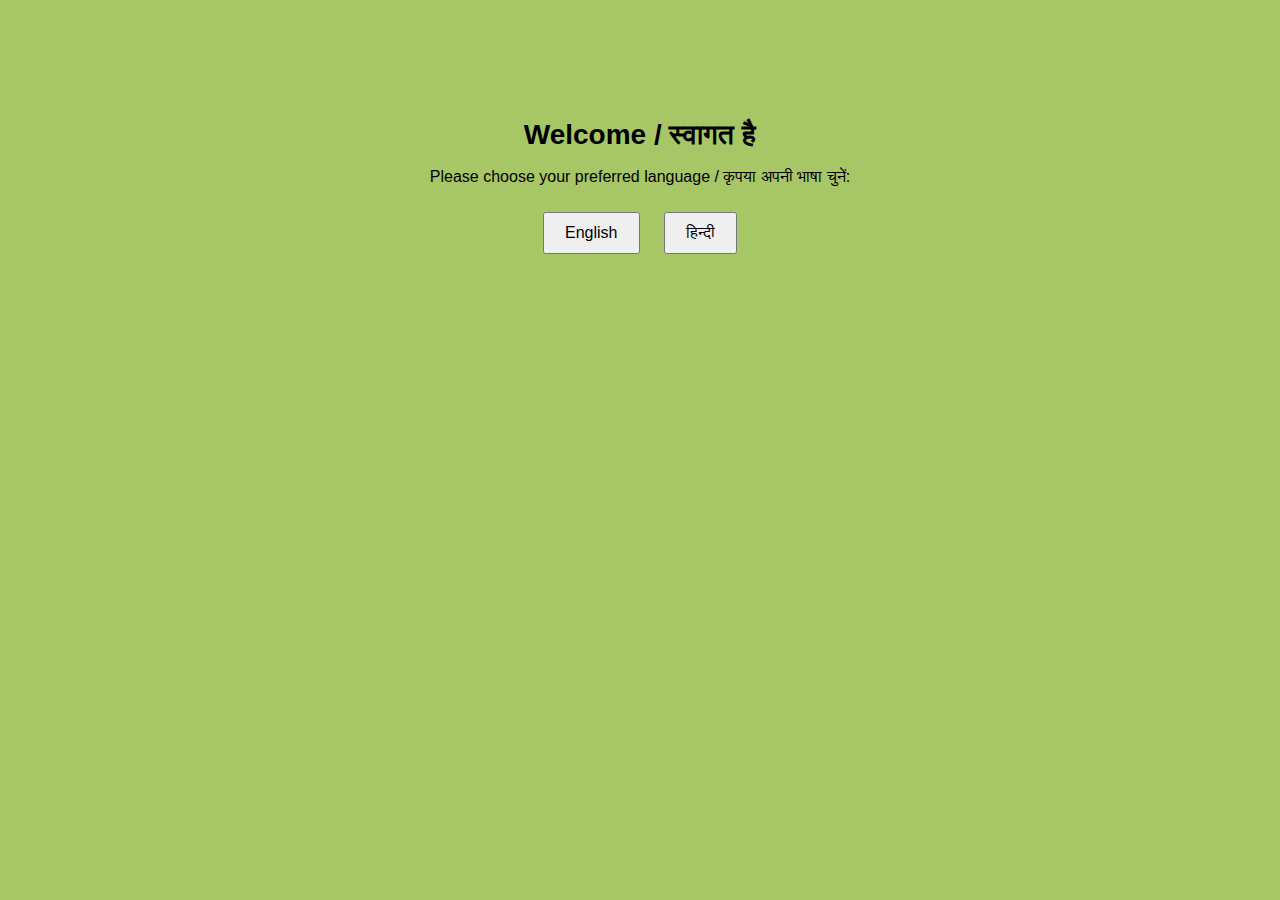
<file: index.html>
<!DOCTYPE html>
<html lang="en">
<head>
  <meta charset="UTF-8" />
  <meta name="viewport" content="width=device-width, initial-scale=1.0"/>
  <title>Language Selection | भाषा चयन</title>
  <link rel="stylesheet" href="style.css" />
  <script>
    function setLanguage(lang) {
      localStorage.setItem("siteLanguage", lang);
      window.location.href = `index-${lang}.html`; // Redirect to appropriate version
    }
  </script>
  <style>
    body {
      font-family: Arial, sans-serif;
      text-align: center;
      padding-top: 100px;
    }
    h1 {
      font-size: 28px;
      margin-bottom: 10px;
    }
    button {
      padding: 10px 20px;
      margin: 10px;
      font-size: 16px;
      cursor: pointer;
    }
  </style>
</head>
<body>

  <h1>Welcome / स्वागत है</h1>
  <p>Please choose your preferred language / कृपया अपनी भाषा चुनें:</p>

  <button onclick="setLanguage('en')">English</button>
  <button onclick="setLanguage('hi')">हिन्दी</button>

</body>
</html>
</file>
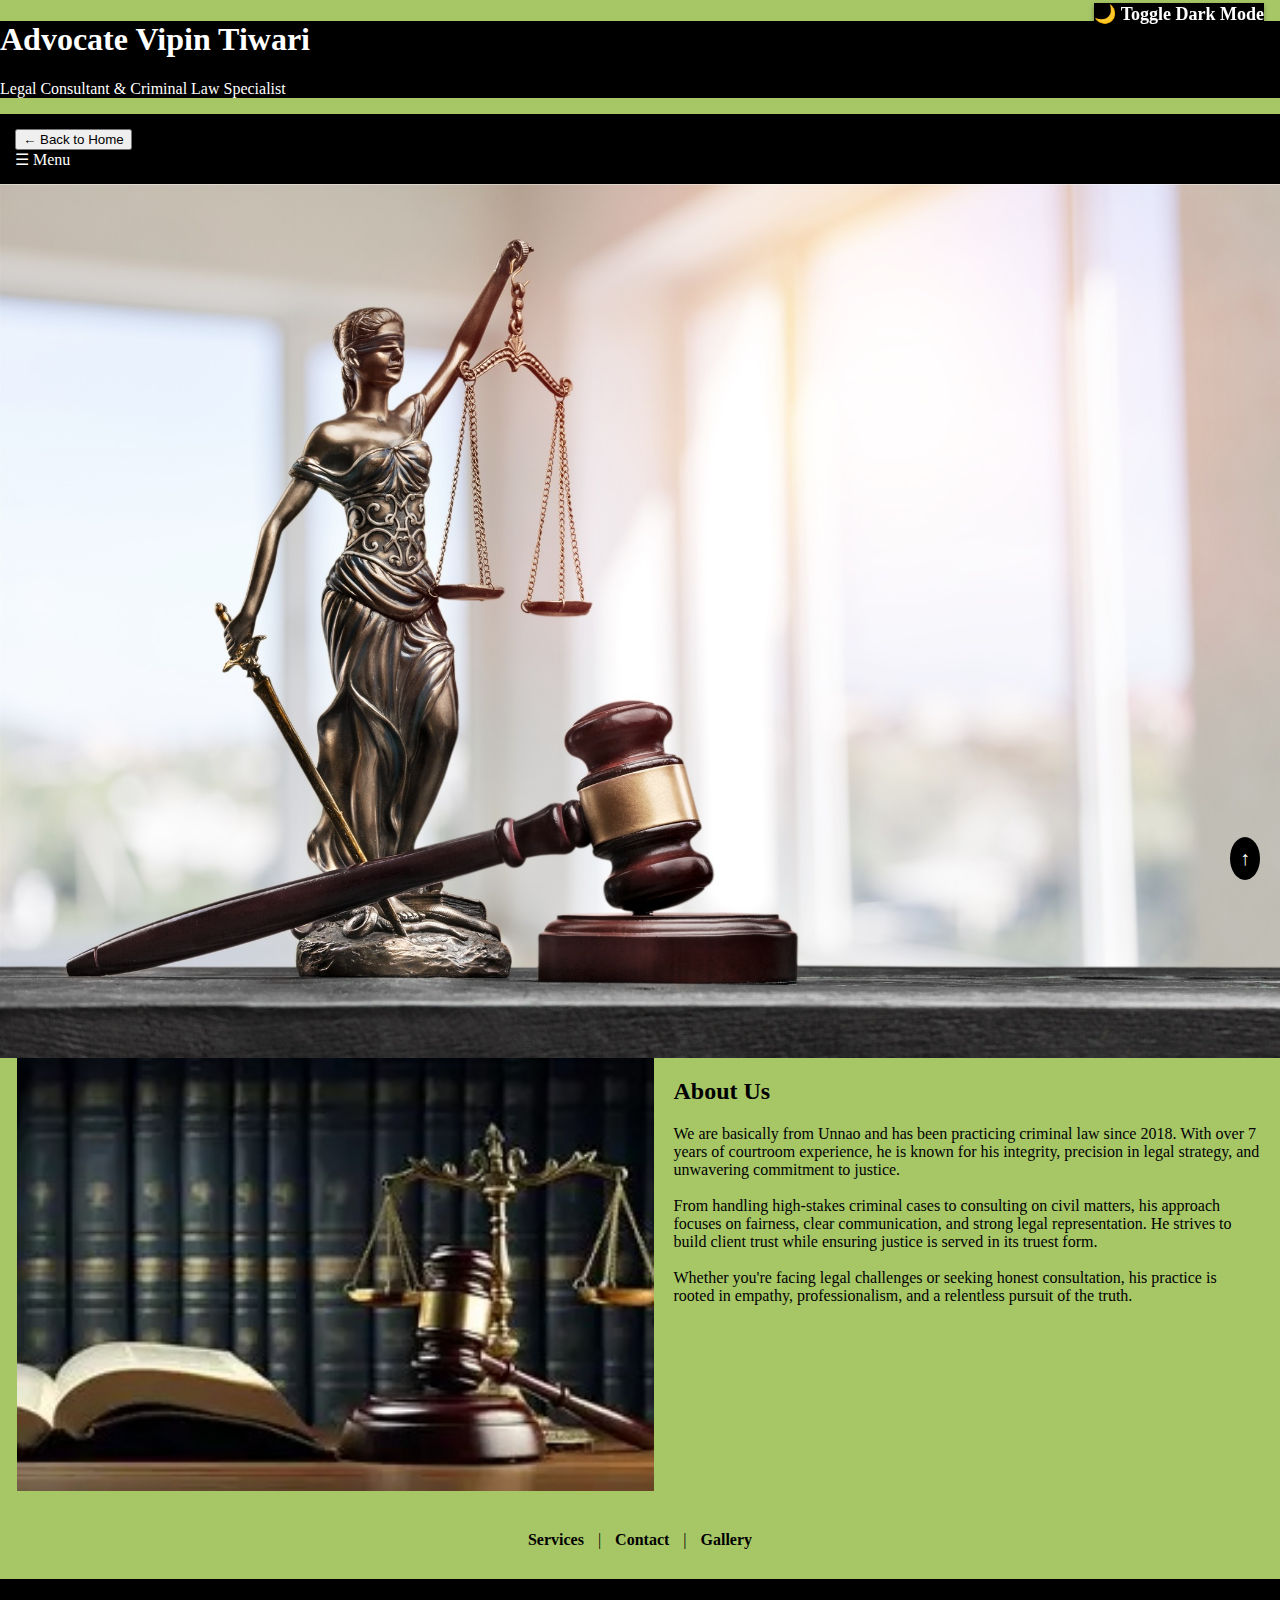
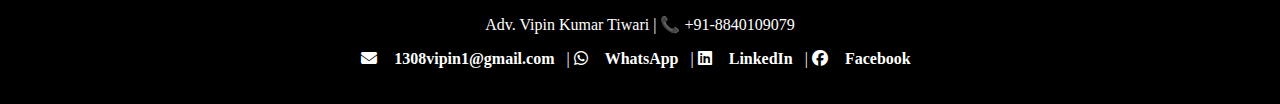
<file: about-en.html>
<!DOCTYPE html>
<html lang="en">
<head>
  <meta charset="UTF-8" />
  <meta name="viewport" content="width=device-width, initial-scale=1.0"/>
  <title>About | Advocate Vipin Tiwari</title>
  <link rel="stylesheet" href="style.css" />
  <script src="script.js" defer></script>
  <link rel="stylesheet" href="https://cdnjs.cloudflare.com/ajax/libs/font-awesome/6.4.0/css/all.min.css" />
</head>
<body>

  <!-- Header -->
  <header>
    <h1>Advocate Vipin Tiwari</h1>
    <p>Legal Consultant & Criminal Law Specialist</p>
  </header>

  <!-- Navigation Bar -->
  <nav>
    <div class="nav-left">
      <button onclick="window.location.href='index.html'">← Back to Home</button>
    </div>
    <div class="menu-toggle" onclick="toggleMenu()">☰ Menu</div>
    <div class="nav-links" id="navLinks">
      <a href="index-en.html">Home</a>
      <a href="about-en.html" class="active">About</a>
      <a href="services-en.html">Services</a>
      <a href="contact-en.html">Contact</a>
      <a href="gallery-en.html">Gallery</a>
    </div>
  </nav>
<!-- Hero Section -->
  <sub-section class="hero">
    <img src="hero.jpg" alt="Hero Image">
  </sub-section>

  <!-- About Page Content -->
  <section class="responsive-section">
    <img src="about.jpg" alt="Advocate Vipin Kumar Tiwari in courtroom">
    <div class="text-block">
      <h2>About Us</h2>
      <p>
        We are basically from Unnao and has been practicing criminal law since 2018.
        With over 7 years of courtroom experience, he is known for his integrity, precision in legal strategy,
        and unwavering commitment to justice.
        <br><br>
        From handling high-stakes criminal cases to consulting on civil matters, his approach focuses on fairness,
        clear communication, and strong legal representation. He strives to build client trust while ensuring justice
        is served in its truest form.
        <br><br>
        Whether you're facing legal challenges or seeking honest consultation, his practice is rooted in empathy,
        professionalism, and a relentless pursuit of the truth.
      </p>
    </div>
  </section>

  <!-- Section Links -->
  <section class="section-nav">
    <a href="services-en.html">Services</a> |
    <a href="contact-en.html">Contact</a> |
    <a href="gallery-en.html">Gallery</a>
  </section>

  <!-- Toggle Dark Mode -->
  <div class="toggle-dark" onclick="toggleDarkMode()">🌙 Toggle Dark Mode</div>

  <!-- Footer -->
  <footer>
    <p>Adv. Vipin Kumar Tiwari | 📞 +91-8840109079</p>
    <p>
      <i class="fas fa-envelope"></i>
      <a href="mailto:1308vipin1@gmail.com">1308vipin1@gmail.com</a> |
      <i class="fab fa-whatsapp"></i>
      <a href="https://wa.me/+918840109079" target="_blank">WhatsApp</a> |
      <i class="fab fa-linkedin"></i>
      <a href="https://linkedin.com/in/aniket" target="_blank">LinkedIn</a> |
      <i class="fab fa-facebook"></i>
      <a href="https://facebook.com/aniket" target="_blank">Facebook</a>
    </p>
  </footer>

  <!-- Back to Top Button -->
  <div class="back-to-top" onclick="scrollToTop()">↑</div>

</body>
</html>
</file>
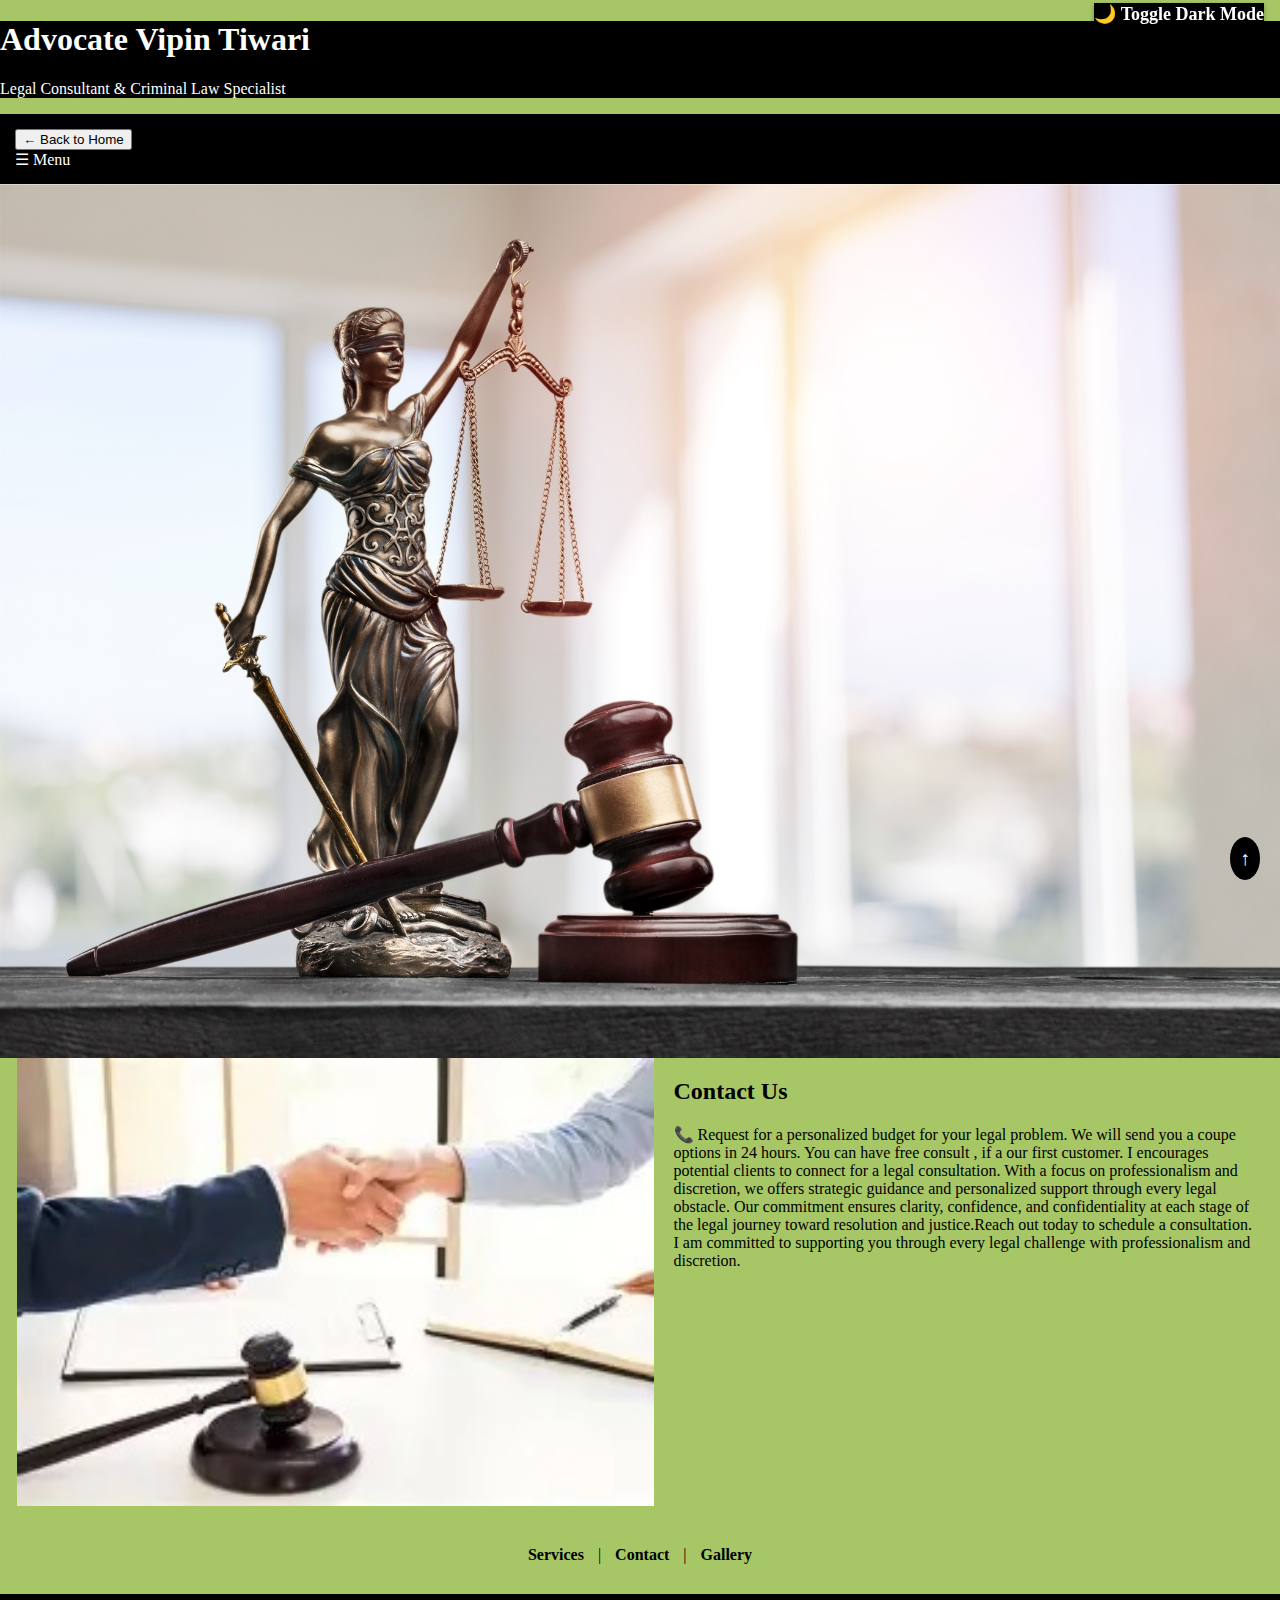
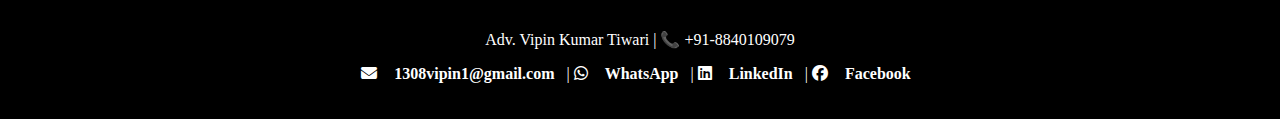
<file: contact-en.html>
<!DOCTYPE html>
<html lang="en">
<head>
  <meta charset="UTF-8" />
  <meta name="viewport" content="width=device-width, initial-scale=1.0"/>
  <title>About | Advocate Vipin Tiwari</title>
  <link rel="stylesheet" href="style.css" />
  <script src="script.js" defer></script>
  <link rel="stylesheet" href="https://cdnjs.cloudflare.com/ajax/libs/font-awesome/6.4.0/css/all.min.css" />
</head>
<body>

  <!-- Header -->
  <header>
    <h1>Advocate Vipin Tiwari</h1>
    <p>Legal Consultant & Criminal Law Specialist</p>
  </header>

  <!-- Navigation Bar -->
  <nav>
    <div class="nav-left">
      <button onclick="window.location.href='index.html'">← Back to Home</button>
    </div>
    <div class="menu-toggle" onclick="toggleMenu()">☰ Menu</div>
    <div class="nav-links" id="navLinks">
      <a href="index-en.html">Home</a>
      <a href="about-en.html" class="active">About</a>
      <a href="services-en.html">Services</a>
      <a href="contact-en.html">Contact</a>
      <a href="gallery-en.html">Gallery</a>
    </div>
  </nav>
<!-- Hero Section -->
  <sub-section class="hero">
    <img src="hero.jpg" alt="Hero Image">
  </sub-section>

  <!-- About Page Content -->
  <section class="responsive-section">
    <img src="contact.jpg" alt="Advocate Vipin Kumar Tiwari in courtroom">
    <div class="text-block">
      <h2>Contact Us</h2>
      <p>
        📞 Request for a personalized budget for your legal problem. We will send you a coupe options in 24 hours. You can have free consult , if a our first customer. I encourages potential clients to connect for a legal consultation. With a focus on professionalism and discretion, we offers strategic guidance and personalized support through every legal obstacle. Our commitment ensures clarity, confidence, and confidentiality at each stage of the legal journey toward resolution and justice.Reach out today to schedule a consultation. I am committed to supporting you through every legal challenge with professionalism and discretion.
   </p>
    </div>
  </section>

  <!-- Section Links -->
  <section class="section-nav">
    <a href="services-en.html">Services</a> |
    <a href="contact-en.html">Contact</a> |
    <a href="gallery-en.html">Gallery</a>
  </section>

  <!-- Toggle Dark Mode -->
  <div class="toggle-dark" onclick="toggleDarkMode()">🌙 Toggle Dark Mode</div>

  <!-- Footer -->
  <footer>
    <p>Adv. Vipin Kumar Tiwari | 📞 +91-8840109079</p>
    <p>
      <i class="fas fa-envelope"></i>
      <a href="mailto:1308vipin1@gmail.com">1308vipin1@gmail.com</a> |
      <i class="fab fa-whatsapp"></i>
      <a href="https://wa.me/+918840109079" target="_blank">WhatsApp</a> |
      <i class="fab fa-linkedin"></i>
      <a href="https://linkedin.com/in/aniket" target="_blank">LinkedIn</a> |
      <i class="fab fa-facebook"></i>
      <a href="https://facebook.com/aniket" target="_blank">Facebook</a>
    </p>
  </footer>

  <!-- Back to Top Button -->
  <div class="back-to-top" onclick="scrollToTop()">↑</div>

</body>
</html>
</file>
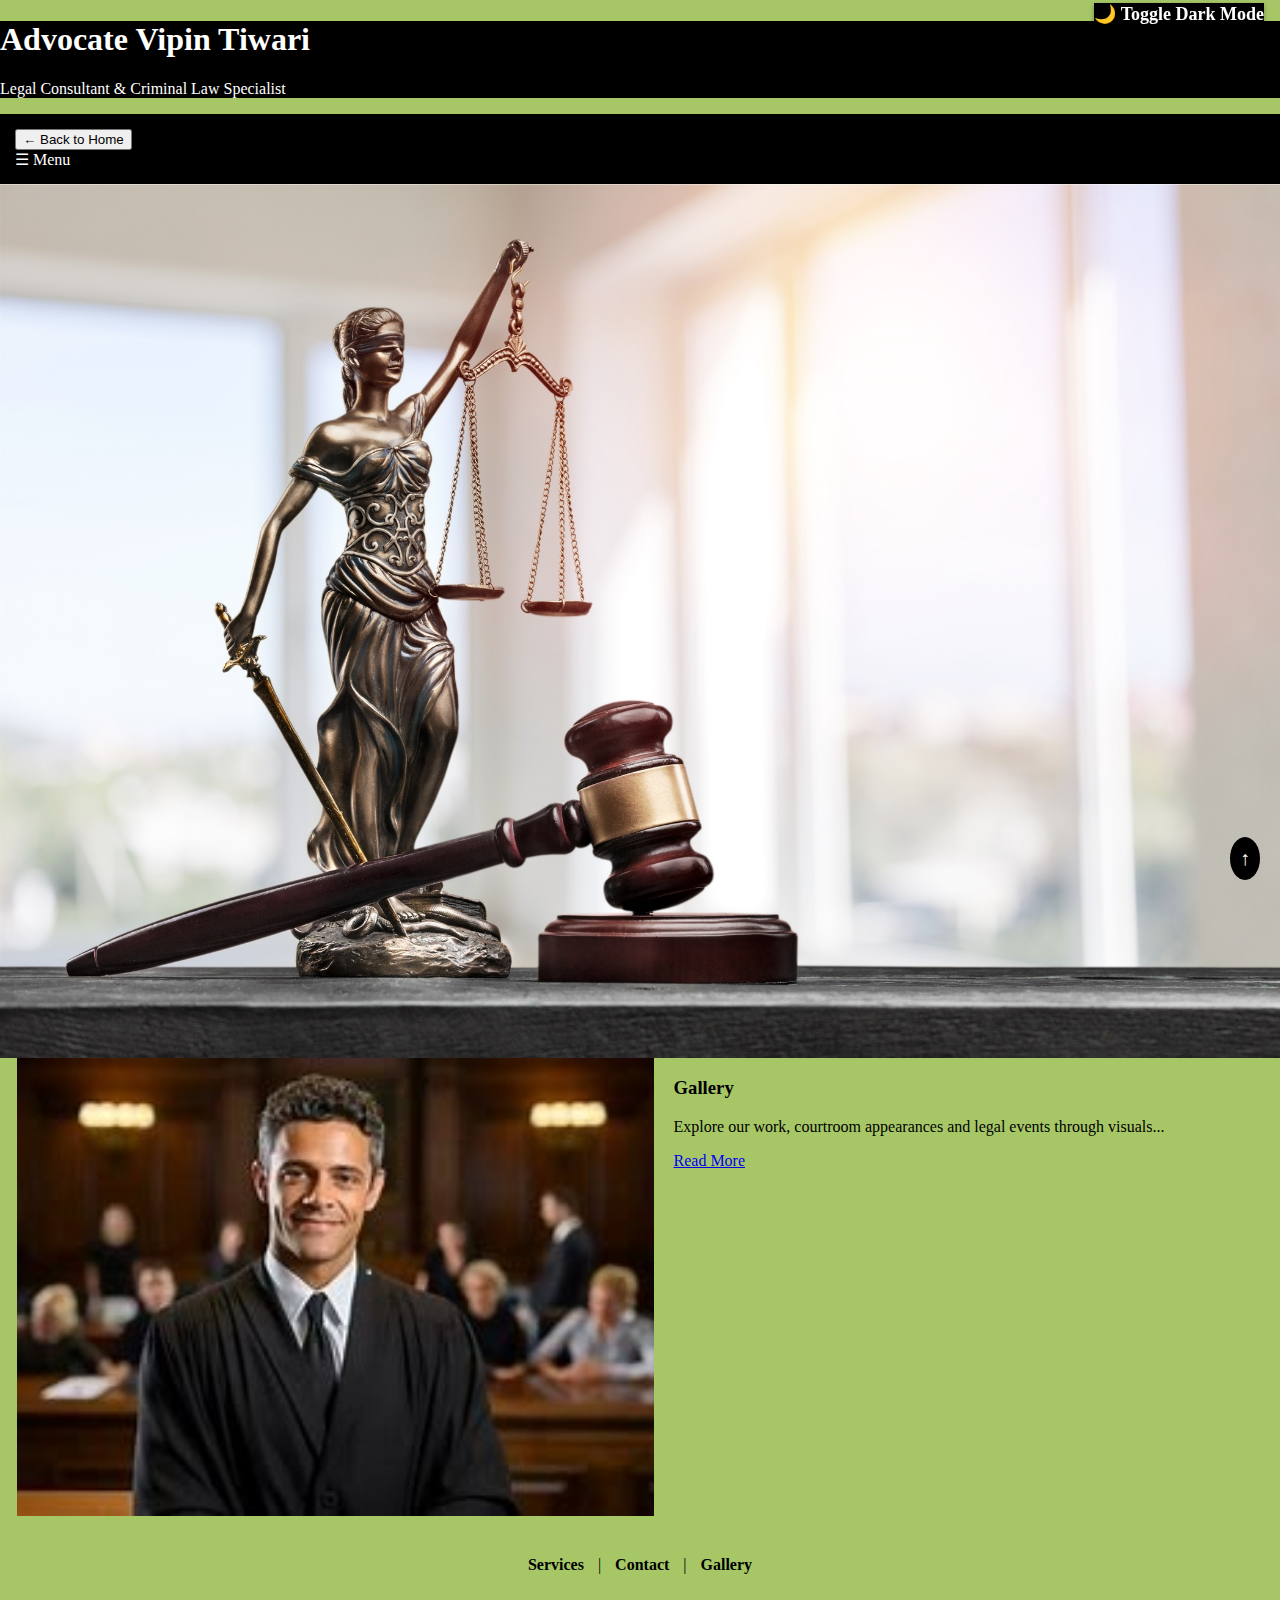
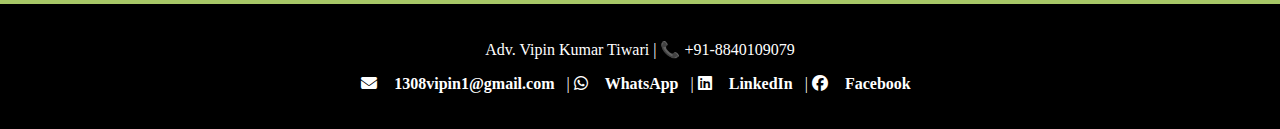
<file: gallery-en.html>
<!DOCTYPE html>
<html lang="en">
<head>
  <meta charset="UTF-8" />
  <meta name="viewport" content="width=device-width, initial-scale=1.0"/>
  <title>About | Advocate Vipin Tiwari</title>
  <link rel="stylesheet" href="style.css" />
  <script src="script.js" defer></script>
  <link rel="stylesheet" href="https://cdnjs.cloudflare.com/ajax/libs/font-awesome/6.4.0/css/all.min.css" />
</head>
<body>

  <!-- Header -->
  <header>
    <h1>Advocate Vipin Tiwari</h1>
    <p>Legal Consultant & Criminal Law Specialist</p>
  </header>

  <!-- Navigation Bar -->
  <nav>
    <div class="nav-left">
      <button onclick="window.location.href='index.html'">← Back to Home</button>
    </div>
    <div class="menu-toggle" onclick="toggleMenu()">☰ Menu</div>
    <div class="nav-links" id="navLinks">
      <a href="index-en.html">Home</a>
      <a href="about-en.html" class="active">About</a>
      <a href="services-en.html">Services</a>
      <a href="contact-en.html">Contact</a>
      <a href="gallery-en.html">Gallery</a>
    </div>
  </nav>
<!-- Hero Section -->
  <sub-section class="hero">
    <img src="hero.jpg" alt="Hero Image">
  </sub-section>

  <!-- Gallery Section -->
<section class="responsive-section">
  <img src="gallery.jpg" alt="Snapshots from courtroom and legal events">
  <div class="text-block">
    <h3>Gallery</h3>
    <p>Explore our work, courtroom appearances and legal events through visuals...</p>
    <a href="gallery.html">Read More</a>
  </div>
</section>

  <!-- Section Links -->
  <section class="section-nav">
    <a href="services-en.html">Services</a> |
    <a href="contact-en.html">Contact</a> |
    <a href="gallery-en.html">Gallery</a>
  </section>

  <!-- Toggle Dark Mode -->
  <div class="toggle-dark" onclick="toggleDarkMode()">🌙 Toggle Dark Mode</div>

  <!-- Footer -->
  <footer>
    <p>Adv. Vipin Kumar Tiwari | 📞 +91-8840109079</p>
    <p>
      <i class="fas fa-envelope"></i>
      <a href="mailto:1308vipin1@gmail.com">1308vipin1@gmail.com</a> |
      <i class="fab fa-whatsapp"></i>
      <a href="https://wa.me/+918840109079" target="_blank">WhatsApp</a> |
      <i class="fab fa-linkedin"></i>
      <a href="https://linkedin.com/in/aniket" target="_blank">LinkedIn</a> |
      <i class="fab fa-facebook"></i>
      <a href="https://facebook.com/aniket" target="_blank">Facebook</a>
    </p>
  </footer>

  <!-- Back to Top Button -->
  <div class="back-to-top" onclick="scrollToTop()">↑</div>

</body>
</html>
</file>
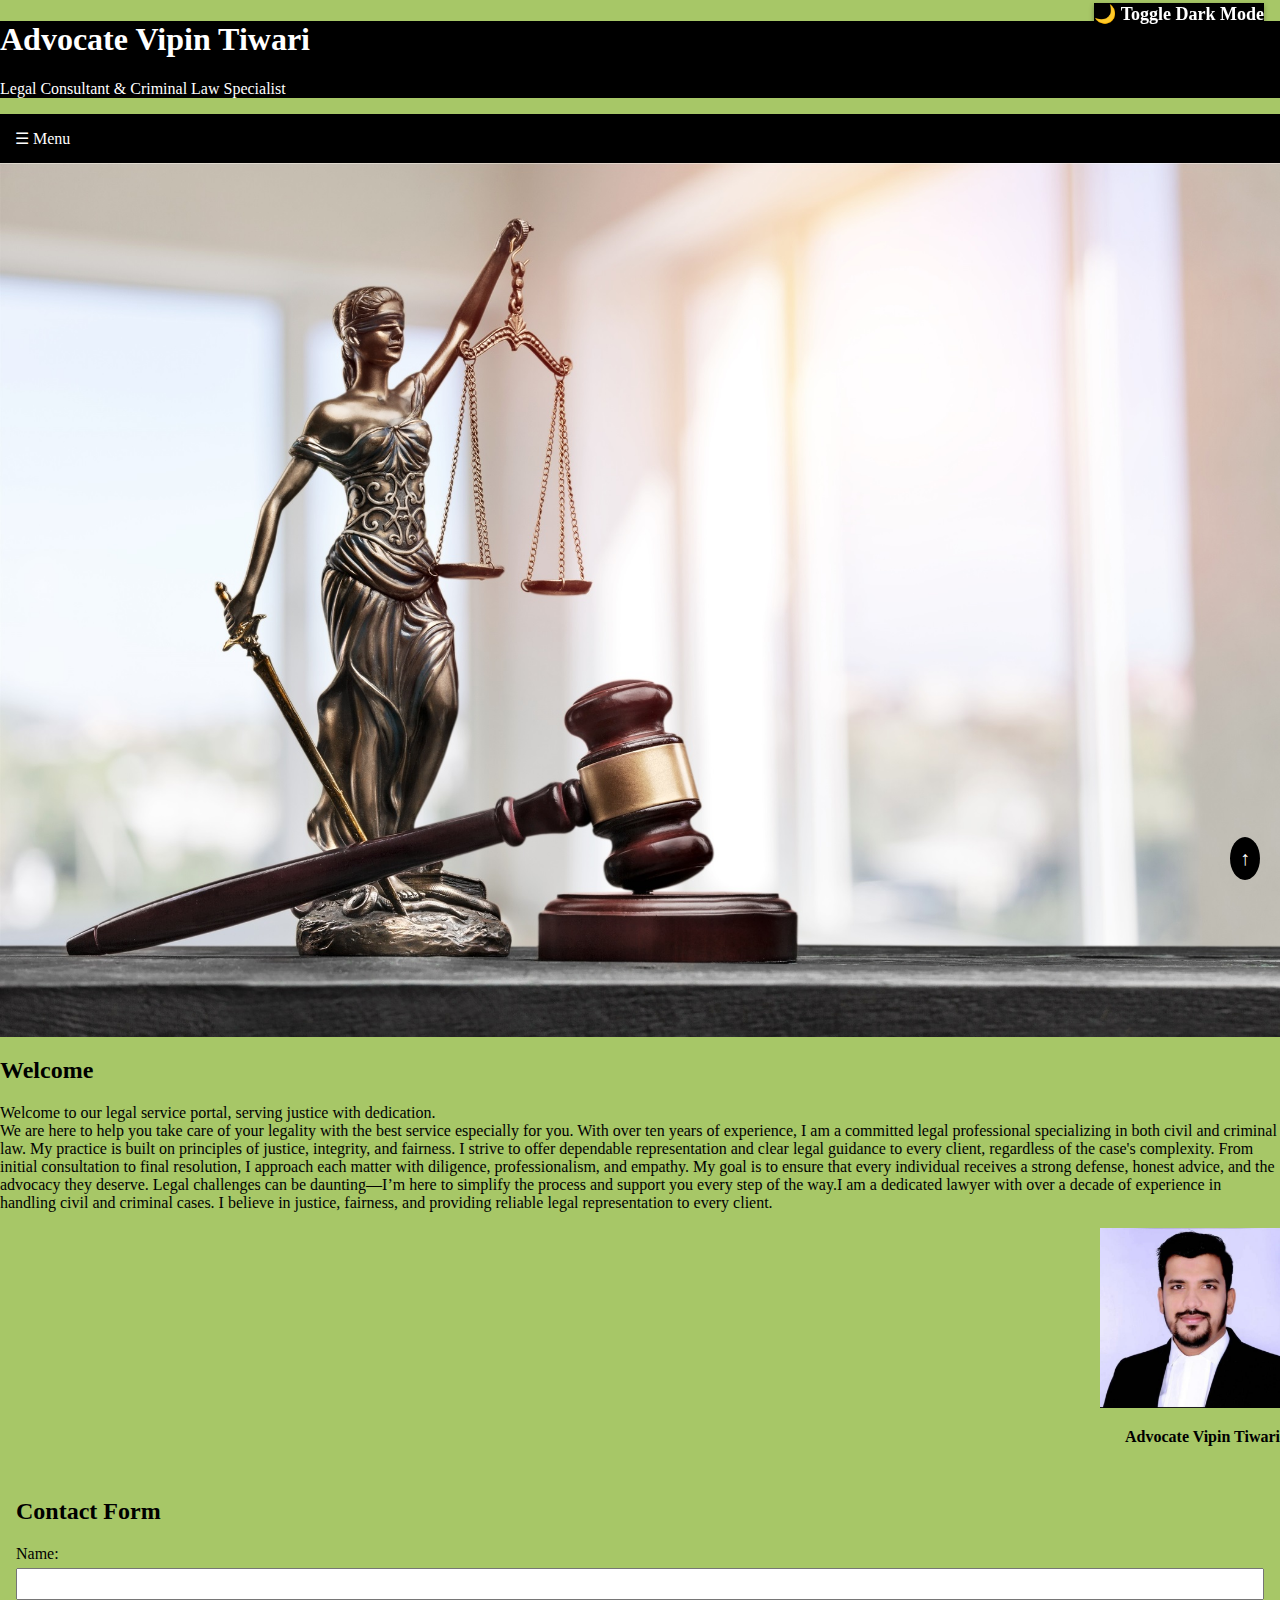
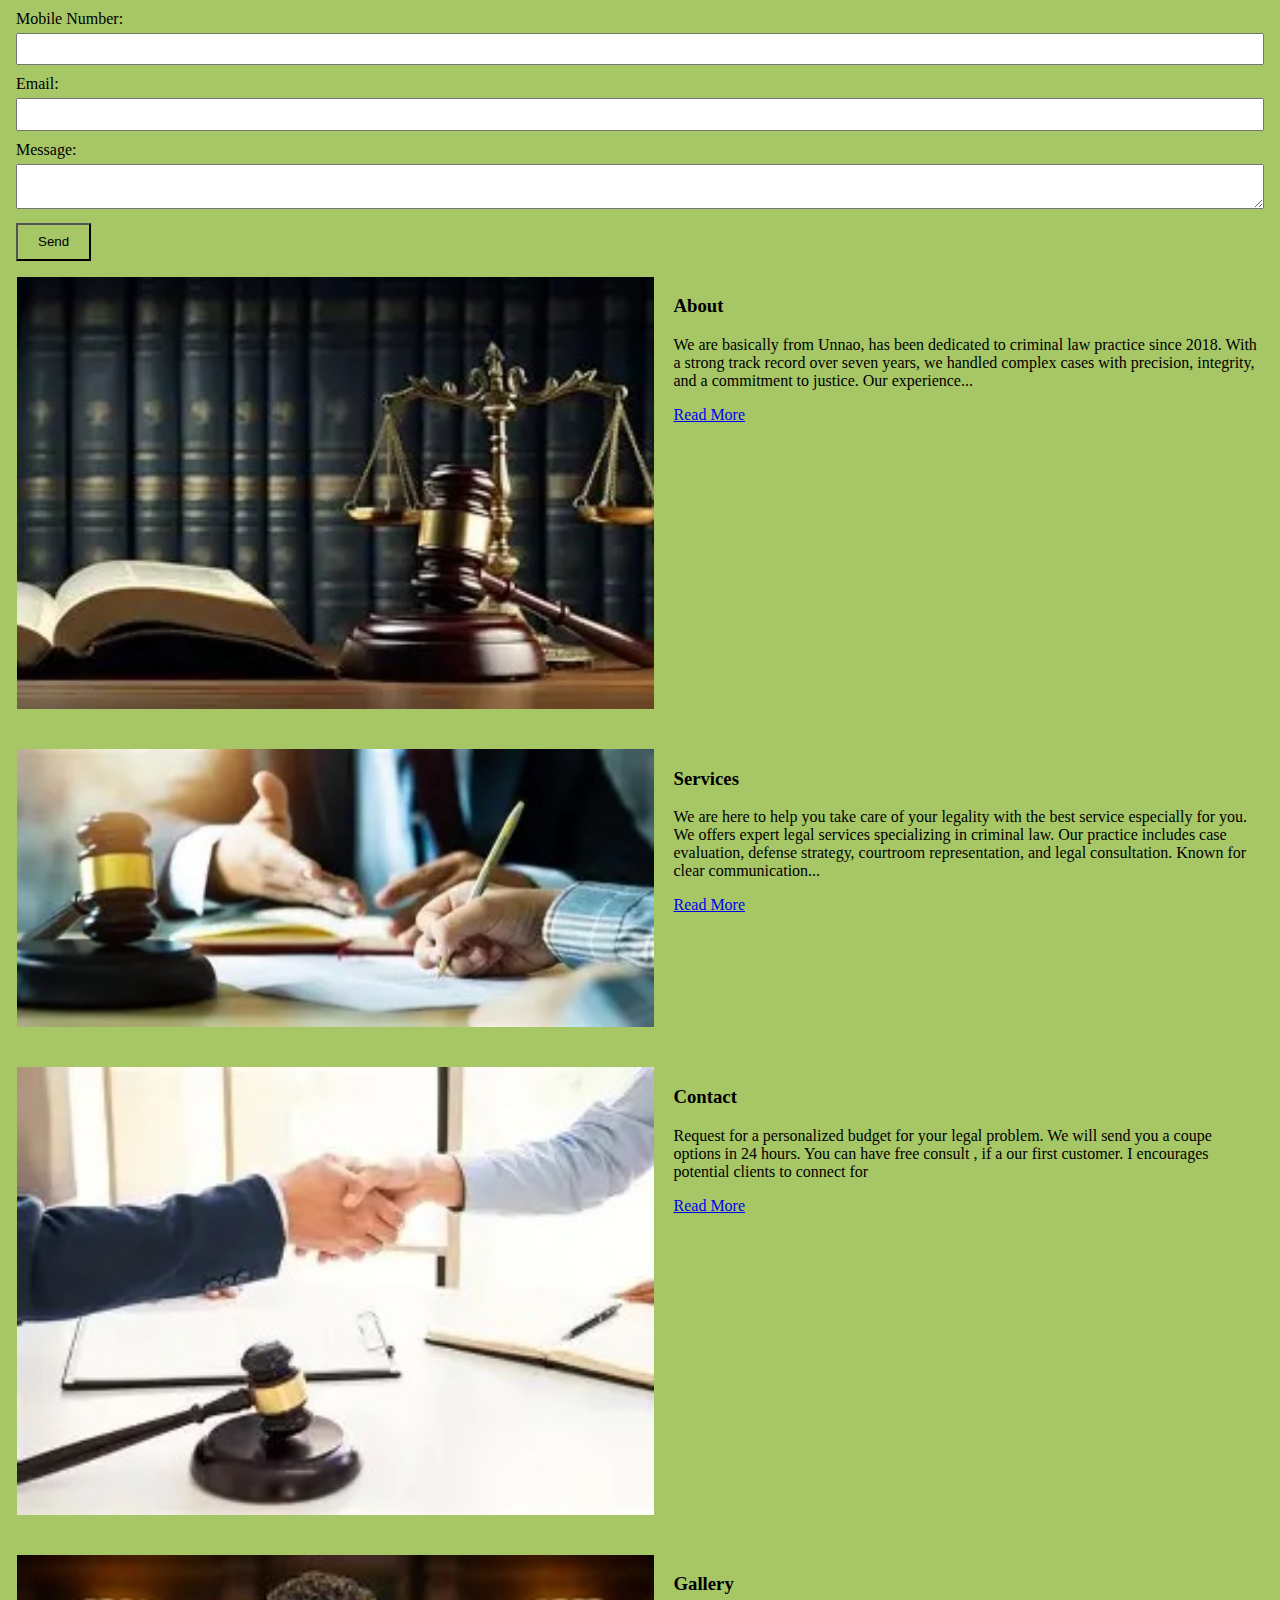
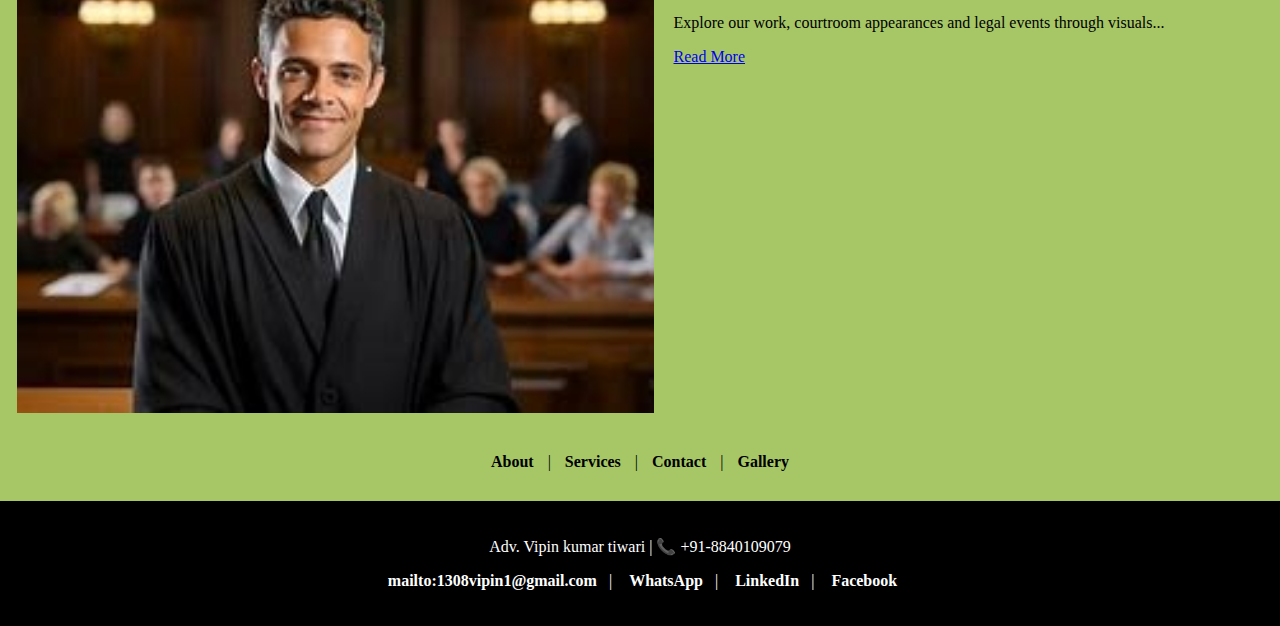
<file: index-en.html>
<!DOCTYPE html>
<html lang="en">
<head>
  <meta charset="UTF-8" />
  <meta name="viewport" content="width=device-width, initial-scale=1.0"/>
  <title>Advocate Vipin Tiwari</title>
  <link rel="stylesheet" href="style.css" />
  <script src="script.js" defer></script>
  <link
    rel="stylesheet"
    href="https://cdnjs.cloudflare.com/ajax/libs/font-awesome/6.4.0/css/all.min.css"
    integrity="sha512-pV1BwFFBlKDwbYIuGGQzY0LUZJ0HxnOpVqeEc9kV1pIhI+AIrZo8MKFMyMylU5D+ycV0vqGhYm16zT+7IeJfKw=="
    crossorigin="anonymous"
    referrerpolicy="no-referrer"
  />
</head>
<body>
  
<!-- Header -->
  <header>
    <h1>Advocate Vipin Tiwari</h1>
    <p>Legal Consultant & Criminal Law Specialist</p>
  </header>

  <!-- Navigation Bar -->
  <nav>
    <div class="menu-toggle" onclick="toggleMenu()">☰ Menu</div>
    <div class="nav-links" id="navLinks">
      <a href="index-en.html">Home</a>
      <a href="about-en.html">About</a>
      <a href="services-en.html">Services</a>
      <a href="contact-en.html">Contact</a>
      <a href="gallery-en.html">Gallery</a>
    </div>
  </nav>

  <!-- Hero Section -->
  <sub-section class="hero">
    <img src="hero.jpg" alt="Hero Image">
  </sub-section>

  <!-- Welcome Section -->
  <section>
    <h2>Welcome</h2>
        <p>Welcome to our legal service portal, serving justice with dedication.
          <br>We are here to help you take care of your legality with the best service especially for you.
          With over ten years of experience, I am a committed legal professional specializing in both civil and criminal law. My practice is built on principles of justice, integrity, and fairness. I strive to offer dependable representation and clear legal guidance to every client, regardless of the case's complexity. From initial consultation to final resolution, I approach each matter with diligence, professionalism, and empathy. My goal is to ensure that every individual receives a strong defense, honest advice, and the advocacy they deserve. Legal challenges can be daunting—I’m here to simplify the process and support you every step of the way.I am a dedicated lawyer with over a decade of experience in handling civil and criminal cases. I believe in justice, fairness, and providing reliable legal representation to every client.
</p></section>
  <!-- Passport Photo Section -->
 <section class="right-card">
   <img src="passport.jpg" class="passport-photo" alt="Passport Photo">
    <p><strong>Advocate Vipin Tiwari</strong></p>
</section>
 <section class="form-section">
    <h2>Contact Form</h2>

    <form action="https://formsubmit.co/1308vipin1@gmail.com" method="POST">
    
    <!-- Hidden fields for better control -->
    <input type="hidden" name="_captcha" value="false">
    <input type="hidden" name="_next" value="thankyou.html"> <!-- Redirect after success -->

    <!-- Name input -->
    <label for="name">Name:</label>
    <input type="text" id="name" name="name" required />
     <label for="mobile">Mobile Number:</label>
    <input type="number" id="mobile" name="mobile" required />
    <!-- Email input -->
    <label for="email">Email:</label>
    <input type="email" id="email" name="email" required />
    <!-- Message textarea -->
    <label for="message">Message:</label>
    <textarea id="message" name="message" required></textarea>
    <!-- Submit button -->
    <button type="submit">Send</button>
  </form>
  </section>


 <!-- About Section -->
<section class="responsive-section">
  <img src="about.jpg" alt="Advocate vipin kumar tiwari in courtroom">
  <div class="text-block">
    <h3>About</h3>
    <p>We are basically from Unnao, has been dedicated to criminal law practice since 2018. With a strong track record over seven years, we handled complex cases with precision, integrity, and a commitment to justice. Our experience...</p>
    <a href="about-en.html">Read More</a>
  </div>
</section>

<!-- Services Section -->
<section class="responsive-section">
  <img src="services.jpg" alt="Illustration of legal services offered">
  <div class="text-block">
    <h3>Services</h3>
    <p> We are here to help you take care of your legality with the best service especially for you. We offers expert legal services specializing in criminal law. Our practice includes case evaluation, defense strategy, courtroom representation, and legal consultation. Known for clear communication...</p>
    <a href="services-en.html">Read More</a>
  </div>
</section>

<!-- Contact Section -->
<section class="responsive-section">
  <img src="contact.jpg" alt="Client reaching out via phone or email">
  <div class="text-block">
    <h3>Contact</h3>
    <p>Request for a personalized budget for your legal problem. We will send you a coupe options in 24 hours. You can have free consult , if a our first customer. I encourages potential clients to connect for</p>
    <a href="contact-en.html">Read More</a>
  </div>
</section>

<!-- Gallery Section -->
<section class="responsive-section">
  <img src="gallery.jpg" alt="Snapshots from courtroom and legal events">
  <div class="text-block">
    <h3>Gallery</h3>
    <p>Explore our work, courtroom appearances and legal events through visuals...</p>
    <a href="gallery-en.html">Read More</a>
  </div>
</section>

  <!-- Section Links (Pre-footer Menu) -->
  <section class="section-nav">
    <a href="about-en.html">About</a> |
    <a href="services-en.html">Services</a> |
    <a href="contact-en.html">Contact</a> |
    <a href="gallery-en.html">Gallery</a>
  </section>

  <!-- Toggle Dark Mode -->
  <div class="toggle-dark" onclick="toggleDarkMode()">🌙 Toggle Dark Mode</div>

  <!-- Footer -->
  <footer>
    <p>Adv. Vipin kumar tiwari | 📞 +91-8840109079</p>
     <p>
    <i class="fas fa-envelope"></i>
    <a href="mailto:1308vipin1@gmail.com">mailto:1308vipin1@gmail.com</a> |

    <i class="fab fa-whatsapp"></i>
    <a href="https://wa.me/+918840109079" target="_blank">WhatsApp</a> |

    <i class="fab fa-linkedin"></i>
    <a href="https://linkedin.com/in/aniket" target="_blank">LinkedIn</a> |

    <i class="fab fa-facebook"></i>
    <a href="https://facebook.com/aniket" target="_blank">Facebook</a>
  </p>
</footer>
<!-- Back to Top Button -->
  <div class="back-to-top" onclick="scrollToTop()">↑</div>

</body>
</html>
</file>
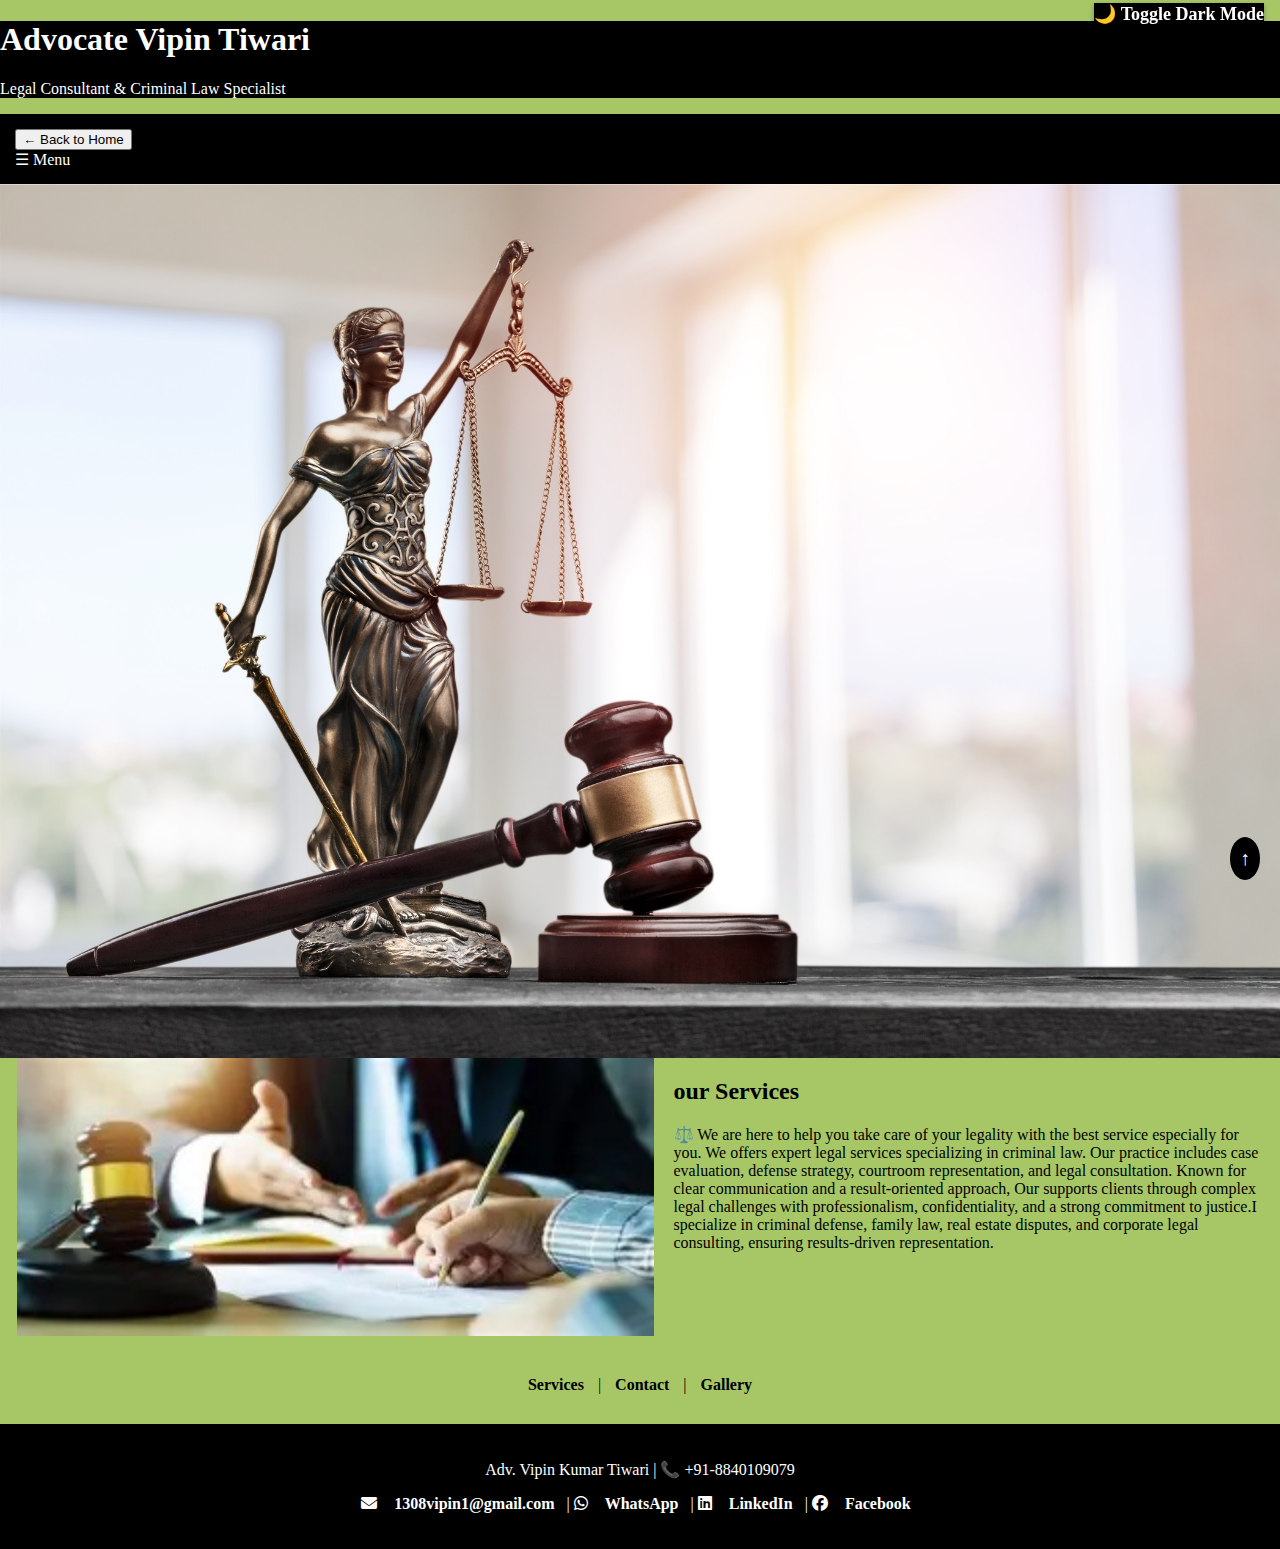
<file: services-en.html>
<!DOCTYPE html>
<html lang="en">
<head>
  <meta charset="UTF-8" />
  <meta name="viewport" content="width=device-width, initial-scale=1.0"/>
  <title>About | Advocate Vipin Tiwari</title>
  <link rel="stylesheet" href="style.css" />
  <script src="script.js" defer></script>
  <link rel="stylesheet" href="https://cdnjs.cloudflare.com/ajax/libs/font-awesome/6.4.0/css/all.min.css" />
</head>
<body>

  <!-- Header -->
  <header>
    <h1>Advocate Vipin Tiwari</h1>
    <p>Legal Consultant & Criminal Law Specialist</p>
  </header>

  <!-- Navigation Bar -->
  <nav>
    <div class="nav-left">
      <button onclick="window.location.href='index.html'">← Back to Home</button>
    </div>
    <div class="menu-toggle" onclick="toggleMenu()">☰ Menu</div>
    <div class="nav-links" id="navLinks">
      <a href="index-en.html">Home</a>
      <a href="about-en.html" class="active">About</a>
      <a href="services-en.html">Services</a>
      <a href="contact-en.html">Contact</a>
      <a href="gallery-en.html">Gallery</a>
    </div>
  </nav>
<!-- Hero Section -->
  <sub-section class="hero">
    <img src="hero.jpg" alt="Hero Image">
  </sub-section>

  <!-- About Page Content -->
  <section class="responsive-section">
    <img src="services.jpg" alt="Advocate Vipin Kumar Tiwari in courtroom">
    <div class="text-block">
      <h2> our Services</h2>
      <p>
        ⚖️ We are here to help you take care of your legality with the best service especially for you. We offers expert legal services specializing in criminal law. Our practice includes case evaluation, defense strategy, courtroom representation, and legal consultation. Known for clear communication and a result-oriented approach, Our supports clients through complex legal challenges with professionalism, confidentiality, and a strong commitment to justice.I specialize in criminal defense, family law, real estate disputes, and corporate legal consulting, ensuring results-driven representation.
      </p>
    </div>
  </section>

  <!-- Section Links -->
  <section class="section-nav">
    <a href="services-en.html">Services</a> |
    <a href="contact-en.html">Contact</a> |
    <a href="gallery-en.html">Gallery</a>
  </section>

  <!-- Toggle Dark Mode -->
  <div class="toggle-dark" onclick="toggleDarkMode()">🌙 Toggle Dark Mode</div>

  <!-- Footer -->
  <footer>
    <p>Adv. Vipin Kumar Tiwari | 📞 +91-8840109079</p>
    <p>
      <i class="fas fa-envelope"></i>
      <a href="mailto:1308vipin1@gmail.com">1308vipin1@gmail.com</a> |
      <i class="fab fa-whatsapp"></i>
      <a href="https://wa.me/+918840109079" target="_blank">WhatsApp</a> |
      <i class="fab fa-linkedin"></i>
      <a href="https://linkedin.com/in/aniket" target="_blank">LinkedIn</a> |
      <i class="fab fa-facebook"></i>
      <a href="https://facebook.com/aniket" target="_blank">Facebook</a>
    </p>
  </footer>

  <!-- Back to Top Button -->
  <div class="back-to-top" onclick="scrollToTop()">↑</div>

</body>
</html>
</file>
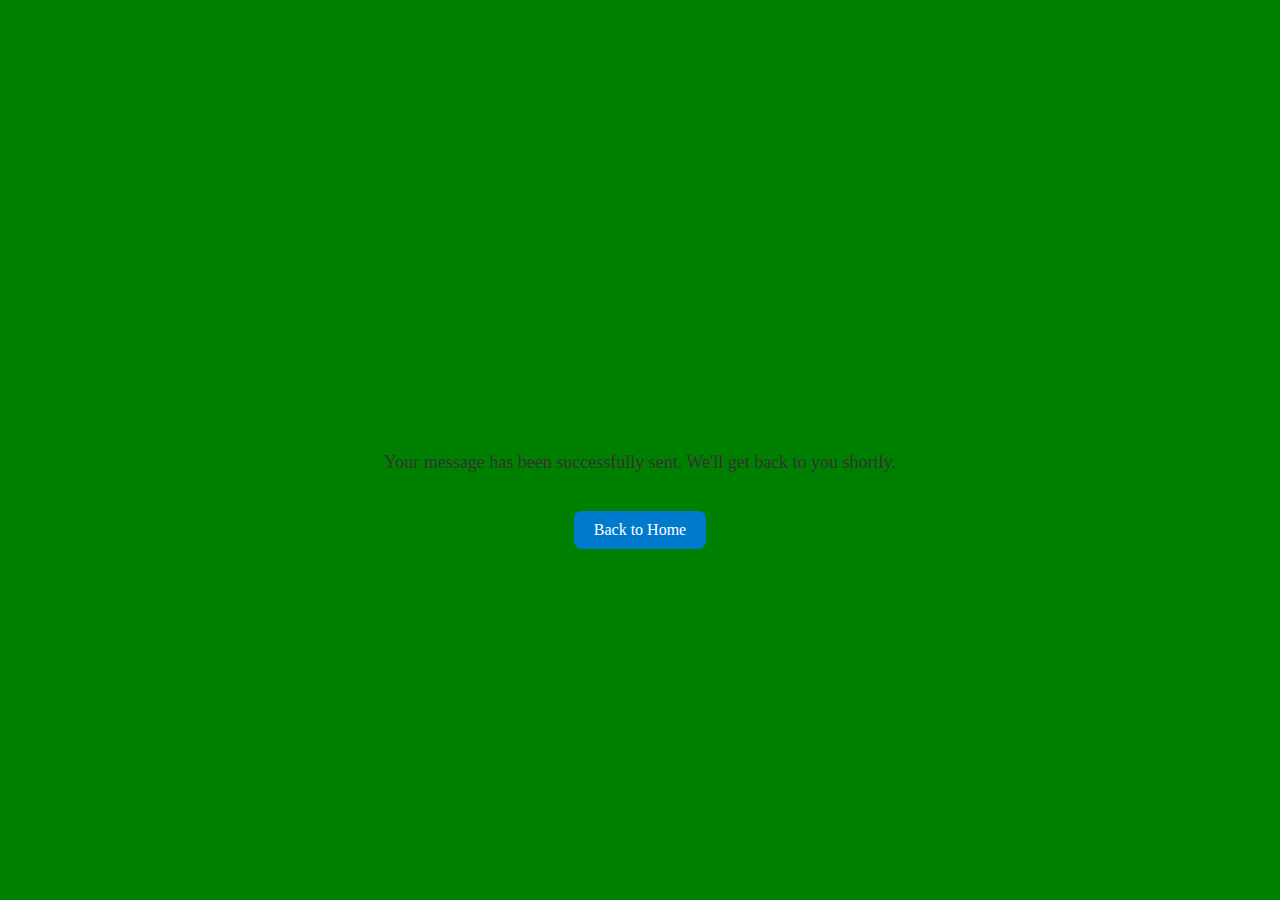
<file: thankyou.html>
<!DOCTYPE html>
<html lang="en">
<head>
  <meta charset="UTF-8" />
  <meta name="viewport" content="width=device-width, initial-scale=1.0" />
  <title>Thank You</title>
  <style>
    body {
      background-color: rgb(0, 128, 0);
      color: #333;
      font-family: 'Times New Roman', Times, serif;
      display: flex;
      align-items: center;
      justify-content: center;
      flex-direction: column;
      height: 100vh;
      margin: 0;
      text-align: center;
    }

    h1 {
      font-size: 36px;
      color: green;
    }

    p {
      font-size: 18px;
      margin-top: 10px;
    }

    a {
      margin-top: 20px;
      padding: 10px 20px;
      background-color: #007acc;
      color: white;
      text-decoration: none;
      border-radius: 8px;
      transition: background 0.3s ease;
    }

    a:hover {
      background-color: #005f99;
    }
  </style>
</head>
<body>
  <h1>Thank You!</h1>
  <p>Your message has been successfully sent. We'll get back to you shortly.</p>
  <a href="index.html">Back to Home</a>
</body>
</html>
</file>
<file: style.css>
* {
  box-sizing: border-box;
}
:root {
  --bg: rgb(167, 199, 103);
  --text: #000;
}
/* ======= Base Styles ======= */
body {
  background-color: var(--bg);
  font-family: 'Times New Roman', Times, serif;
  color: var(--text);
  margin: auto;
  overflow-x: hidden;
  transition: background 0.4s ease, color 0.4s ease;
}
/* ======= Dark Mode Active ======= */
body.dark-mode {
  background-color: #000;
  color: #fff;
  
}

/* ======= Header ======= */
header {
  background-color: #000;
  color: #fff;
  }

/* ======= Navbar ======= */
nav {
  background-color: #000;
  padding: 15px;
  color: #fff;
}


.nav-links {
  display: none;
  background-color: #111;
  padding: 10px;
}

.nav-links.show {
  display: block;
}

.nav-links a {
  display: block;
  text-decoration: none;
  padding: 5px 0;
}

body:not(.dark-mode) .nav-links {
  background-color: #fff;
}

body:not(.dark-mode) .nav-links a {
  color: #000;
}

/* ======= Sections ======= */
sub-section img {
  
    width: 100%;
    height: auto;
    display: block;
}
.right-card {
   flex-direction: column;     /* Items stack vertically */
  align-items: flex-end;      /* Align to right side */
  text-align: right;
}

.passport-photo {
  width: 180px;
  height: auto;
}

.name-tag {
  margin-top: 8px;
  font-size: 16px;
  color: #333;
}

/* ======= Form Styles ======= */
section {
  text-align: left;         /* Center the heading */
  }
.form-section {
  padding: 1em;
}

form label {
  display: block;
  margin-top: 10px;
  color: var(--text);
}

form input, form textarea {
  width: 100%;
  padding: 0.5em;
  margin-top: 5px;
}

form button {
  margin-top: 10px;
  padding: 0.7em 1.5em;
  color: var(--text);
  background-color: var(--bg);}
h2 {
  color: var(--text);
}
body.dark-mode form button {
  background-color: #fff;
  color: red;
}

/* ======= Section Nav Links Before Footer ======= */
.section-nav {
  text-align: center;
  margin: 30px 0;
}

.section-nav a {
  color: inherit;
  text-decoration: none;
  font-weight: bold;
  margin: 0 10px;
}



/* ======= Footer Styles ======= */
footer {
  background-color: #000;
  color: #fff;
  text-align: center;
  padding: 20px;
}

footer a {
  color: #fff;
  text-decoration: none;
  margin: 0 8px;
}


/* ===== Footer Link Styling & Icon Animation ===== */

footer i {
  margin-right: 5px;
  transition: transform 0.3s ease, color 0.3s ease;
}

footer a {
   font-weight: bold;
  transition: color 0.3s ease;
}

footer a:hover {
  color: #00ffd5; /* Neon Cyan Glow */
}

footer a:hover i {
  transform: scale(1.3);
  color: #00ffd5;
}

/* Dark Mode Footer Icon Hover */
body.dark-mode footer a:hover {
  color: #00ffd5;
}

body.dark-mode footer a:hover i {
  color: #00ffd5;
}
/* ======= Section Responsive Layout ======= */
.responsive-section {
  display: flex;
  flex-wrap: wrap;
  align-items: flex-start;
  gap: 20px;
  margin-bottom: 40px;
  padding: 0 20px;
          margin-left: -3px;
}

.responsive-section img {
  max-width: 100%;
  height: auto;
  flex: 1 1 350px;
}

.responsive-section .text-block {
    flex: 1 1 300px;
  min-width: 250px;
  max-width: 600px; /* Optional upper limit */
}
@media (max-width: 600px) {
  nav {
    padding: 10px;
  }

  .nav-links {
    padding: 10px;
    background-color: #fff;
     position: absolute;
    top: 50px;
    left: 0;
    width: 100%;
    }

  body.dark-mode .nav-links {
    background-color: #111;
  }

    .responsive-section {
    flex-direction: column;
    padding: 10px;
  }

  .responsive-section img,
  .responsive-section .text-block {
    flex: 1 1 100%;
    min-width: 0;
    width: 100%;
  }

  .form-section {
    padding: 10px;
  }

  form input,
  form textarea,
  form button {
    font-size: 16px;
  }

  footer {
    padding: 15px;
    font-size: 14px;
  }
.nav .menu-toggle{
  right: 10px;
  top: 10px;
  cursor: pointer;
  color: #fff;
  font-weight: bold;
  position: absolute;
       }        
}
/* ======= Dark Mode Toggle Button ======= */
.toggle-dark {
  position: fixed;
  top: 3px;
  right: 16px;
  background-color: #000;
  color: #fff;
  cursor: pointer;
  font-weight: bold;
  z-index: 999;
  box-shadow: 0 2px 5px rgba(0,0,0,0.3);
  transition: background 0.3s, color 0.3s;
  padding: 0px;
    font-size: 18px;
}

body.dark-mode .toggle-dark {
  background-color: #fff;
  color: #000;
}
/* ======= Back to Top Button ======= */
.back-to-top {
  position: fixed;
  bottom: 20px;
  right: 20px;
  background-color: #000;
  color: #fff;
  padding: 10px;
  border-radius: 50%;
  cursor: pointer;
  font-size: 20px;
  text-align: center;
}

body.dark-mode .back-to-top {
  background-color: #fff;
  color: #000;
}
}
</file>
